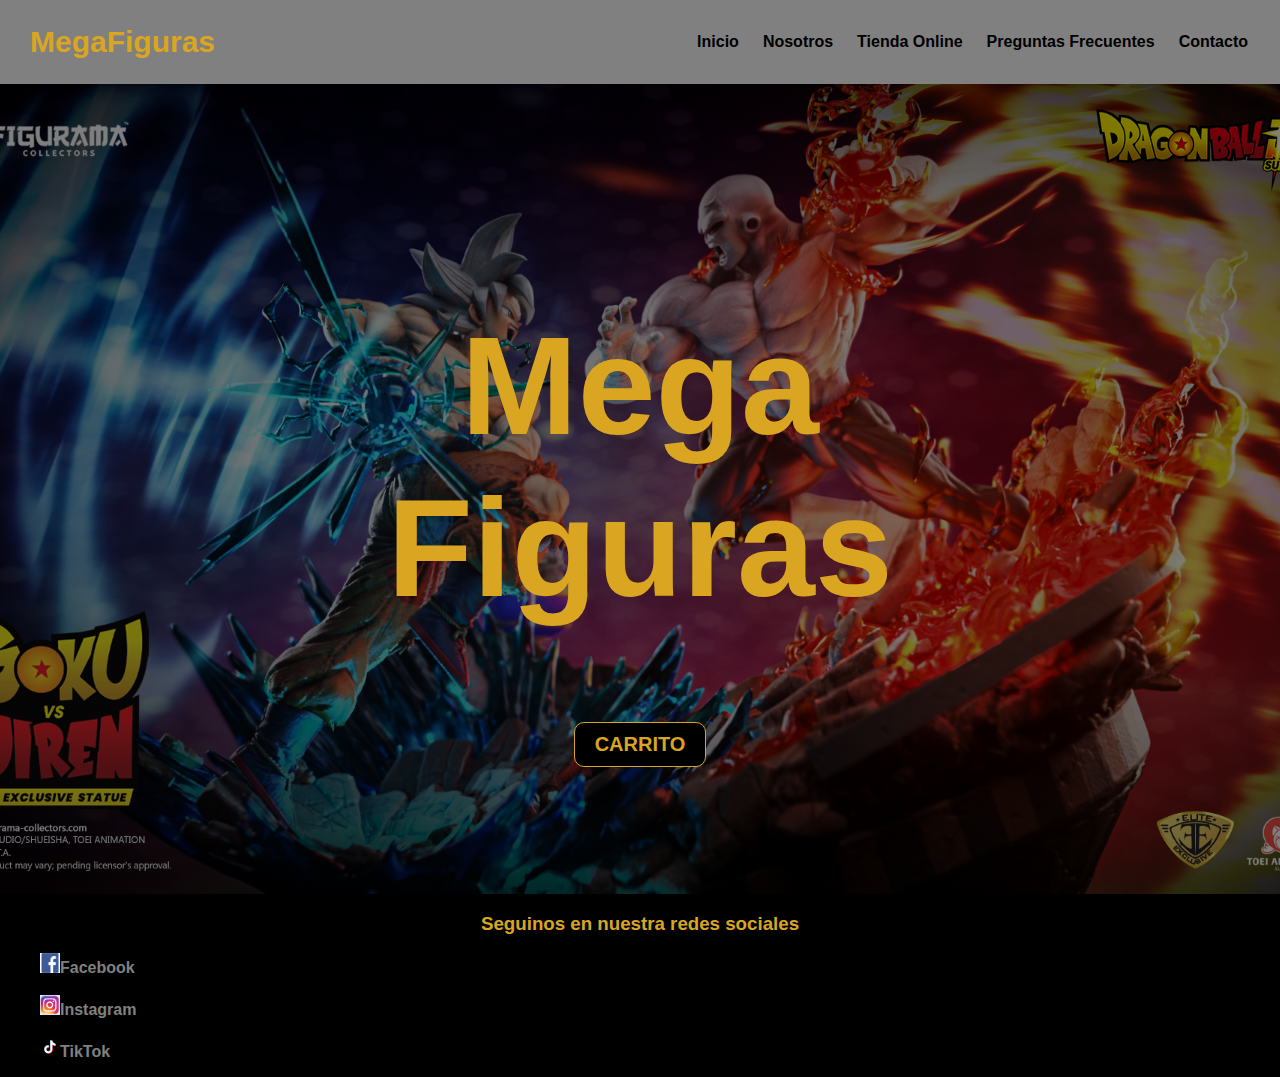
<file: index.html>
<!DOCTYPE html>
<html lang="es">
<head>
    <meta charset="UTF-8">
    <meta http-equiv="X-UA-Compatible" content="IE=edge">
    <meta name="viewport" content="width=device-width, initial-scale=1.0">
    <title>Pre-Entrega-Schroder</title>
    <link rel="stylesheet" href="css/index.css">
    <link rel="shortcut icon" href="/imagen/mf.jpg" type="image/x-icon">
</head>
<body>
    <header>
        <div class="contenedor">
            <p class="logo">MegaFiguras</p>
        <nav>
            <a href="index.html">Inicio</a>
            <a href="pages/nosotros.html">Nosotros</a>
            <a href="pages/tienda.html">Tienda Online</a>
            <a href="pages/preguntas.html">Preguntas Frecuentes</a>
            <a href="pages/contacto.html">Contacto</a>
        </nav>
        </div>
    </header>

    <section id="hero">
        <h1>Mega<br>Figuras</h1>
        <button>CARRITO</button>
    </section>

    <footer>
        <h3>Seguinos en nuestra redes sociales</h3>
        <nav>
            <ul>
                <li><img src="/imagen/logofacebook.jpg" width="20" height="20"><a href="">Facebook</a></li><br>
                <li><img src="/imagen/logoIg.png" width="20" height="20"><a href="">Instagram</a></li><br>
                <li><img src="/imagen/logoTikTok.png" width="20" height="20"><a href="">TikTok</a></li>
            </ul>
        </nav>
    </footer>
</body>
</html>
</file>
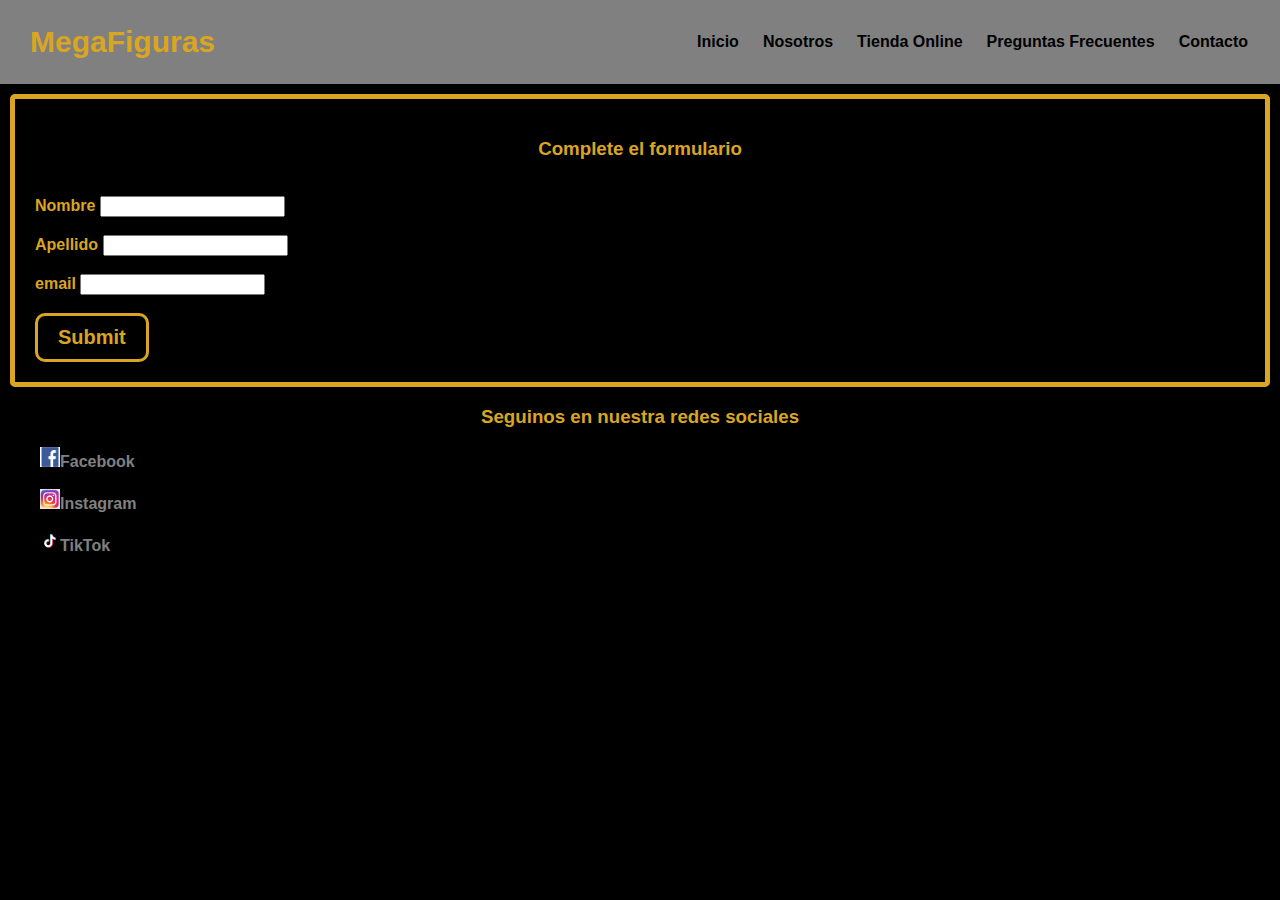
<file: pages/contacto.html>
<!DOCTYPE html>
<html lang="es">
<head>
    <meta charset="UTF-8">
    <meta http-equiv="X-UA-Compatible" content="IE=edge">
    <meta name="viewport" content="width=device-width, initial-scale=1.0">
    <title>Pre-Entrega-Schroder</title>
    <link rel="stylesheet" href="../css/index.css">
    <link rel="shortcut icon" href="/imagen/mf.jpg">
</head>
<body>
    <header>
        <div class="contenedor">
            <p class="logo">MegaFiguras</p>
        <nav>
            <a href="../index.html">Inicio</a>
            <a href="nosotros.html">Nosotros</a>
            <a href="tienda.html">Tienda Online</a>
            <a href="preguntas.html">Preguntas Frecuentes</a>
            <a href="contacto.html">Contacto</a>
        </nav>
        </div>
    </header>

    <main class="formulario">
        <h3>Complete el formulario</h3>
        <br>
        <form>
            <label for="">Nombre</label>
            <input type="text">
            <br><br>
            <label for="">Apellido</label>
            <input type="text">
            <br><br>
            <label for="">email</label>
            <input type="text">
            <br><br>
            <input type="submit" class="enviar">
        </form>
    </main>

    <footer>
        <h3>Seguinos en nuestra redes sociales</h3>
        <nav>
            <ul>
                <li><img src="/imagen/logofacebook.jpg" width="20" height="20"><a href="">Facebook</a></li><br>
                <li><img src="/imagen/logoIg.png" width="20" height="20"><a href="">Instagram</a></li><br>
                <li><img src="/imagen/logoTikTok.png" width="20" height="20"><a href="">TikTok</a></li>
            </ul>
        </nav>
    </footer>
</body>
</html>
</file>
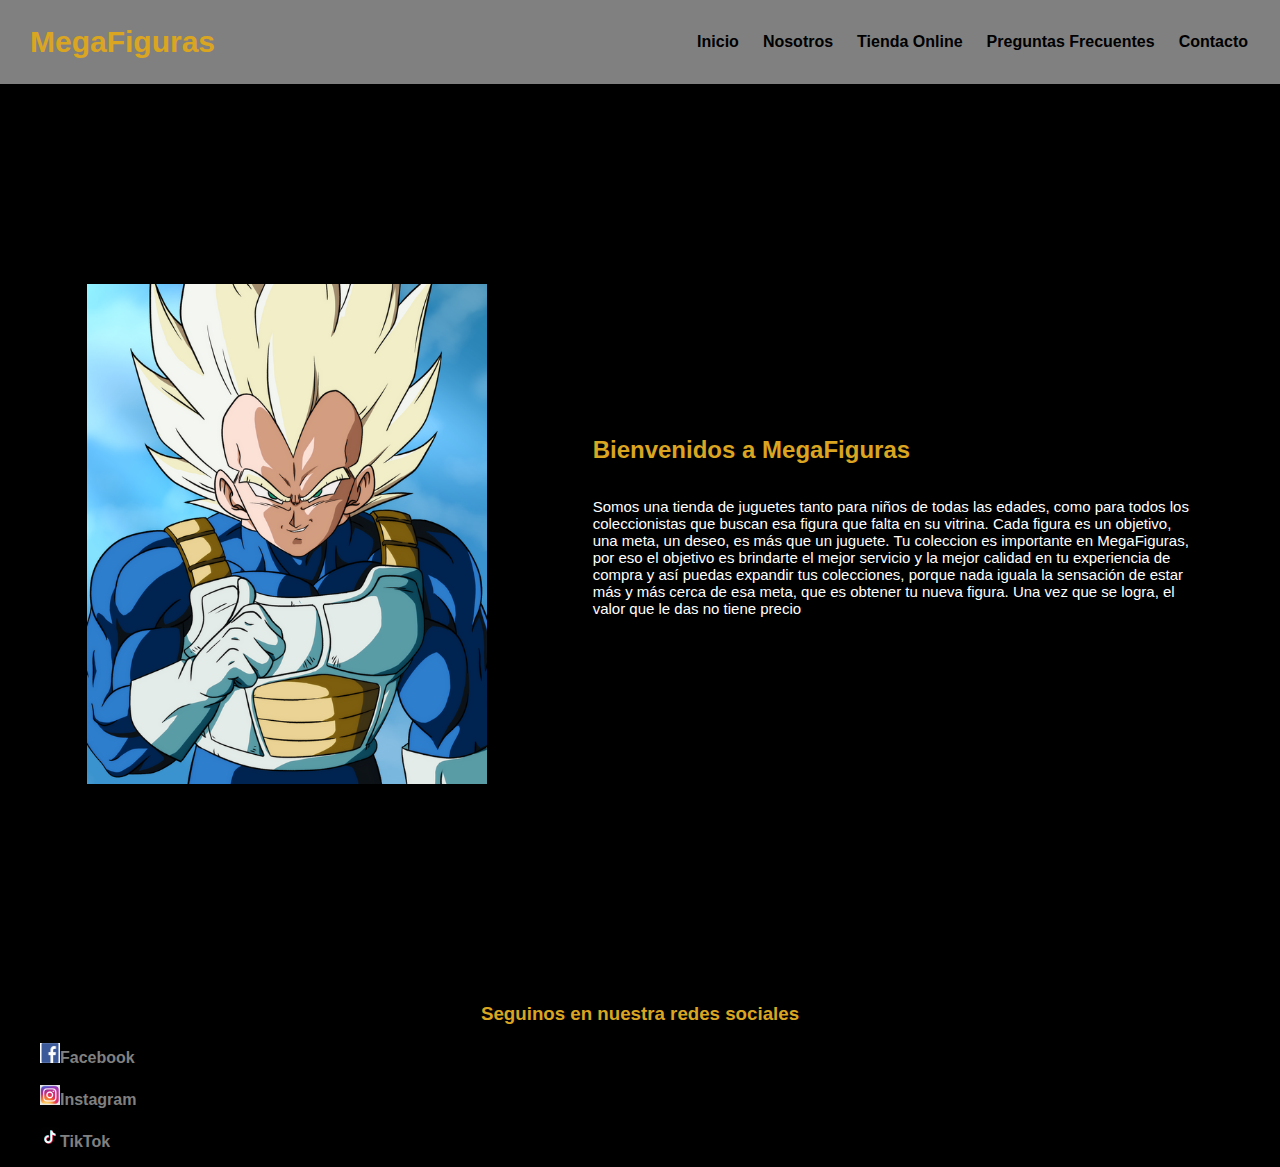
<file: pages/nosotros.html>
<!DOCTYPE html>
<html lang="es">
<head>
    <meta charset="UTF-8">
    <meta http-equiv="X-UA-Compatible" content="IE=edge">
    <meta name="viewport" content="width=device-width, initial-scale=1.0">
    <title>Pre-Entrega-Schroder</title>
    <link rel="stylesheet" href="../css/index.css">
    <link rel="shortcut icon" href="/imagen/mf.jpg">
</head>
<body>
    <header>
        <div class="contenedor">
            <p class="logo">MegaFiguras</p>
        <nav>
            <a href="../index.html">Inicio</a>
            <a href="nosotros.html">Nosotros</a>
            <a href="tienda.html">Tienda Online</a>
            <a href="preguntas.html">Preguntas Frecuentes</a>
            <a href="contacto.html">Contacto</a>
        </nav>
        </div>
    </header>

    <section id="nosotros">
        <div class="contenedor">
            <div class="img-contenedor"></div>
            <div class="texto">
            <h2>Bienvenidos a MegaFiguras</h2>
            <p>Somos una tienda de juguetes tanto para niños de todas las edades, como para todos los coleccionistas que buscan esa figura que falta en su vitrina.
            Cada figura es un objetivo, una meta, un deseo, es más que un juguete. Tu coleccion es importante en MegaFiguras, por eso el objetivo es brindarte el mejor servicio y la mejor calidad en tu experiencia de compra y así puedas expandir tus colecciones, porque nada iguala la sensación de estar más y más cerca de esa meta, que es obtener tu nueva figura. Una vez que se logra, el valor que le das no tiene precio</p>
            </div>
        </div>
    </section>

    <footer>
        <h3>Seguinos en nuestra redes sociales</h3>
        <nav>
            <ul>
                <li><img src="/imagen/logofacebook.jpg" width="20" height="20"><a href="">Facebook</a></li><br>
                <li><img src="/imagen/logoIg.png" width="20" height="20"><a href="">Instagram</a></li><br>
                <li><img src="/imagen/logoTikTok.png" width="20" height="20"><a href="">TikTok</a></li>
            </ul>
        </nav>
    </footer>
</body>
</html>
</file>
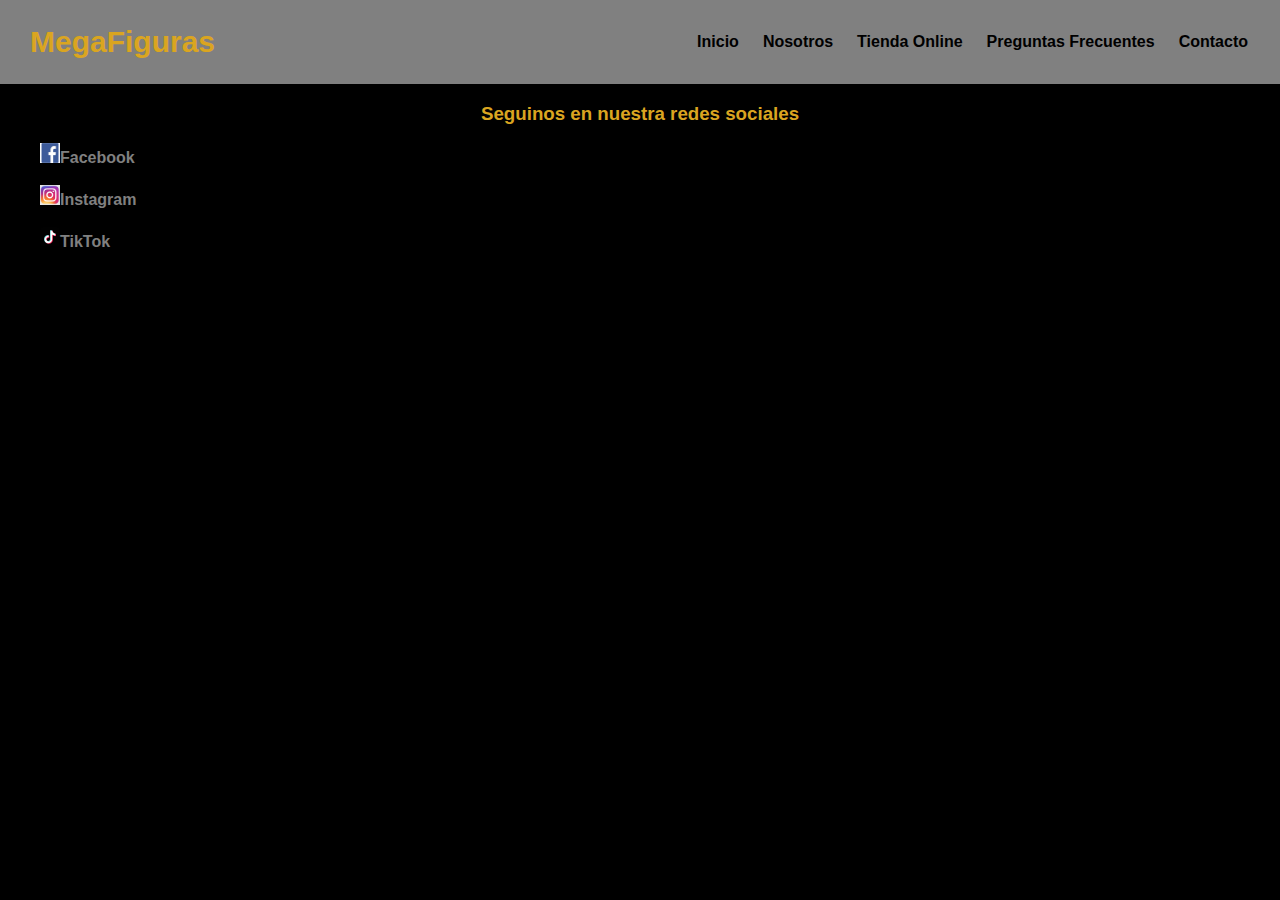
<file: pages/preguntas.html>
<!DOCTYPE html>
<html lang="es">
<head>
    <meta charset="UTF-8">
    <meta http-equiv="X-UA-Compatible" content="IE=edge">
    <meta name="viewport" content="width=device-width, initial-scale=1.0">
    <title>Pre-Entrega-Schroder</title>
    <link rel="stylesheet" href="../css/index.css">
    <link rel="shortcut icon" href="/imagen/mf.jpg">
</head>
<body>
    <header>
        <div class="contenedor">
            <p class="logo">MegaFiguras</p>
        <nav>
            <a href="../index.html">Inicio</a>
            <a href="nosotros.html">Nosotros</a>
            <a href="tienda.html">Tienda Online</a>
            <a href="preguntas.html">Preguntas Frecuentes</a>
            <a href="contacto.html">Contacto</a>
        </nav>
        </div>
    </header>

    <main>
        
    </main>

    <footer>
        <h3>Seguinos en nuestra redes sociales</h3>
        <nav>
            <ul>
                <li><img src="/imagen/logofacebook.jpg" width="20" height="20"><a href="">Facebook</a></li><br>
                <li><img src="/imagen/logoIg.png" width="20" height="20"><a href="">Instagram</a></li><br>
                <li><img src="/imagen/logoTikTok.png" width="20" height="20"><a href="">TikTok</a></li>
            </ul>
        </nav>
    </footer>
</body>
</html>
</file>
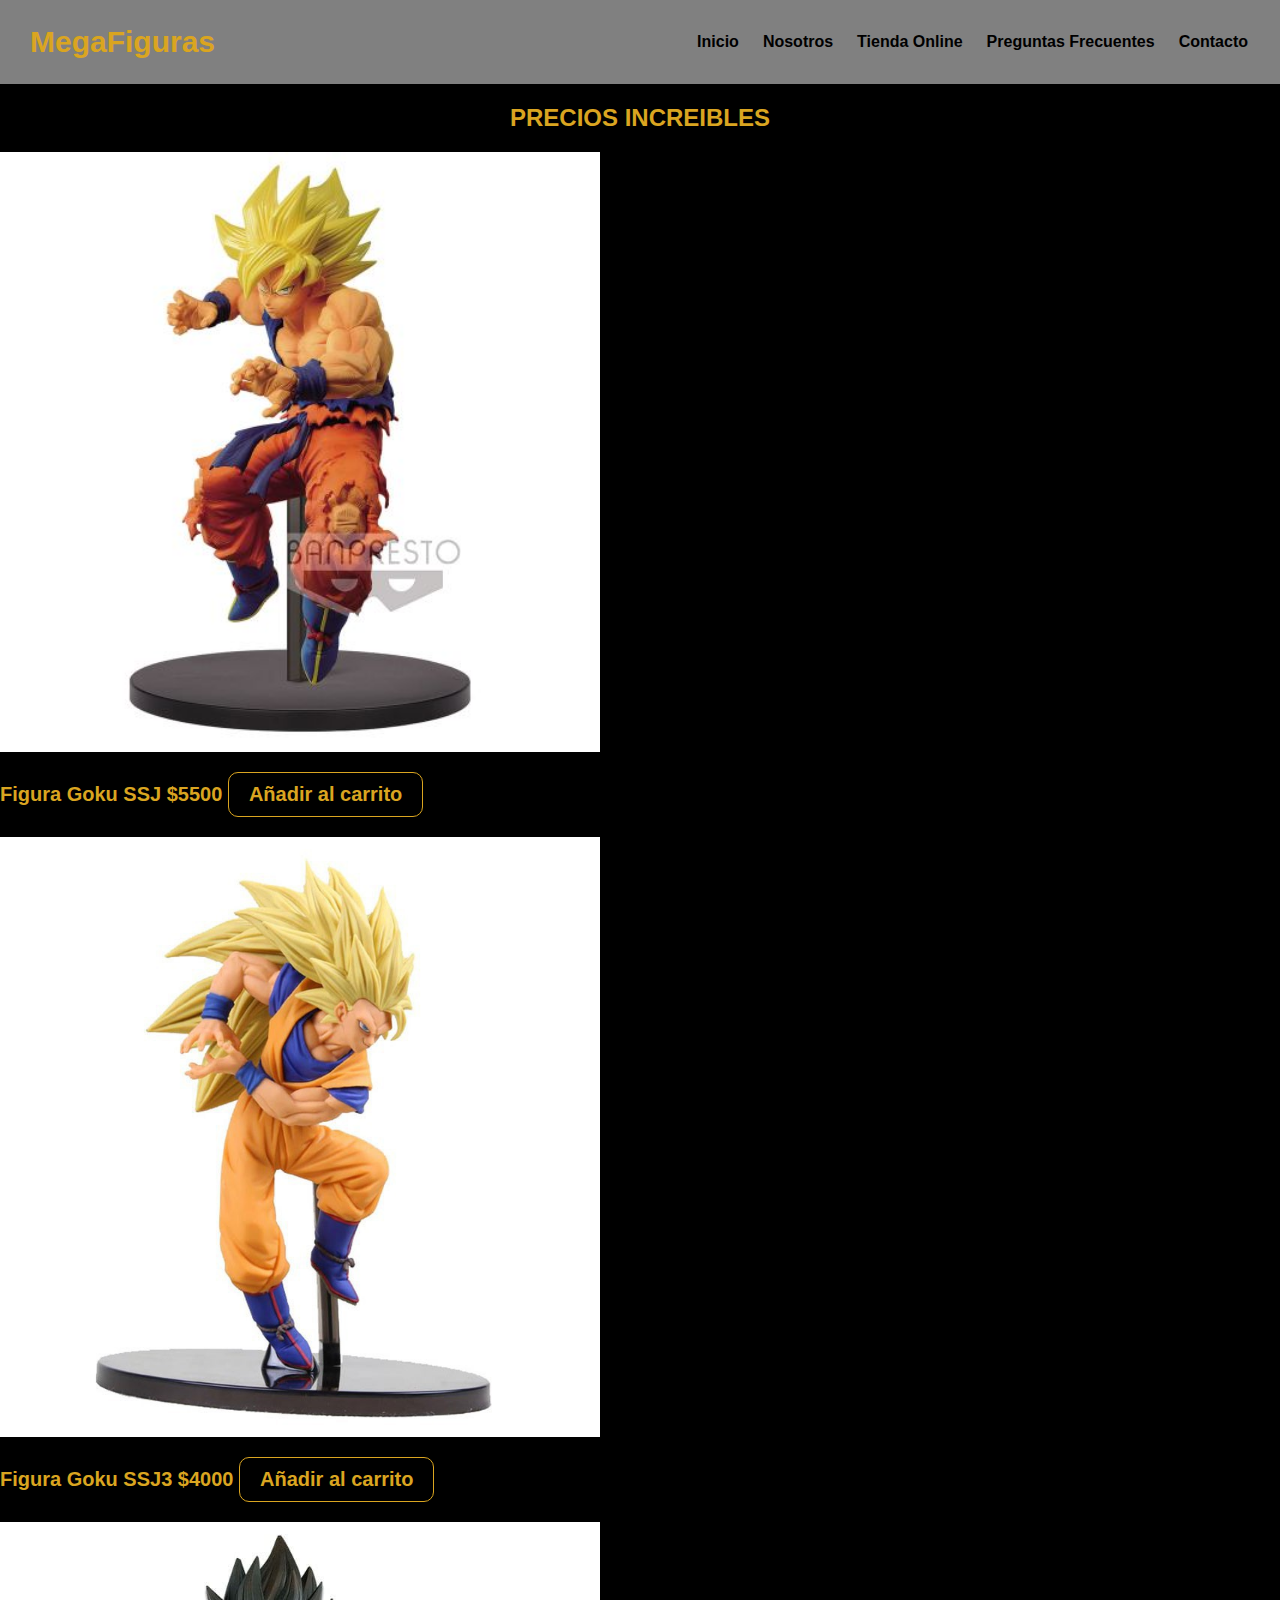
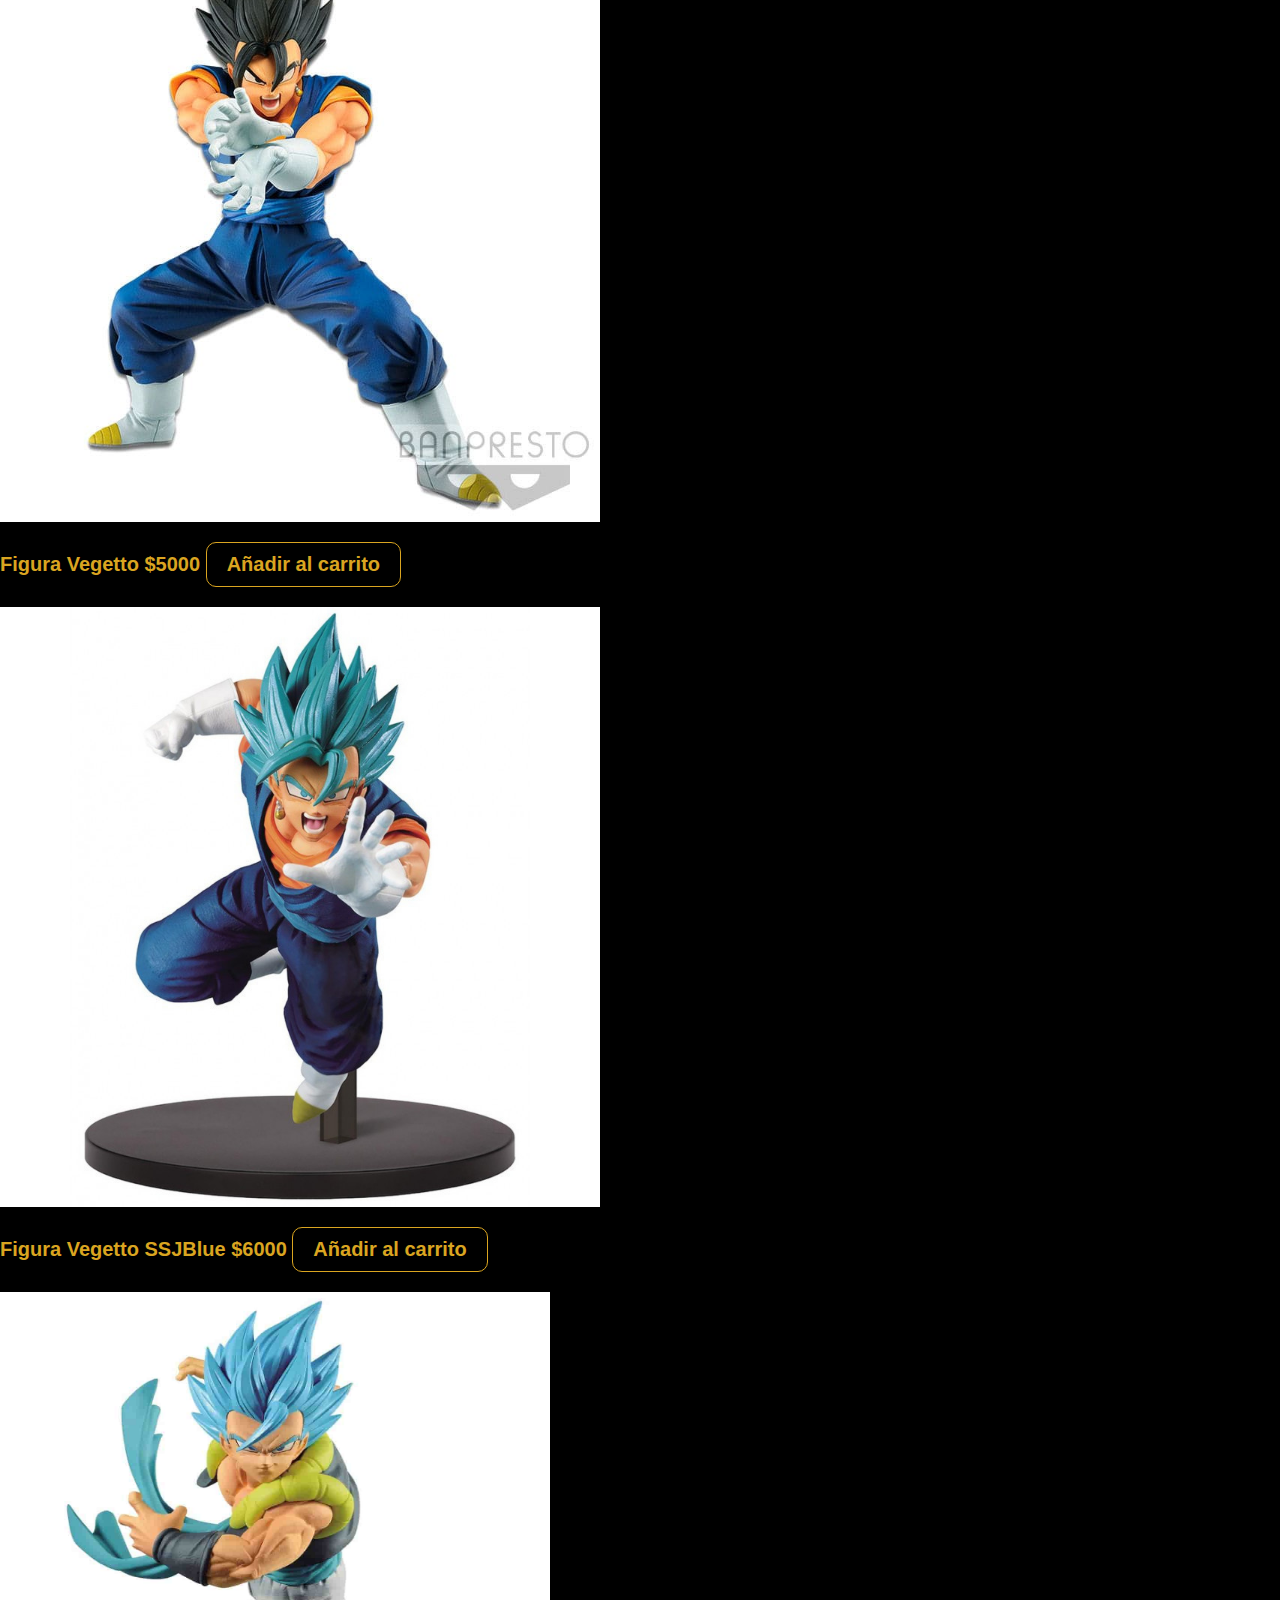
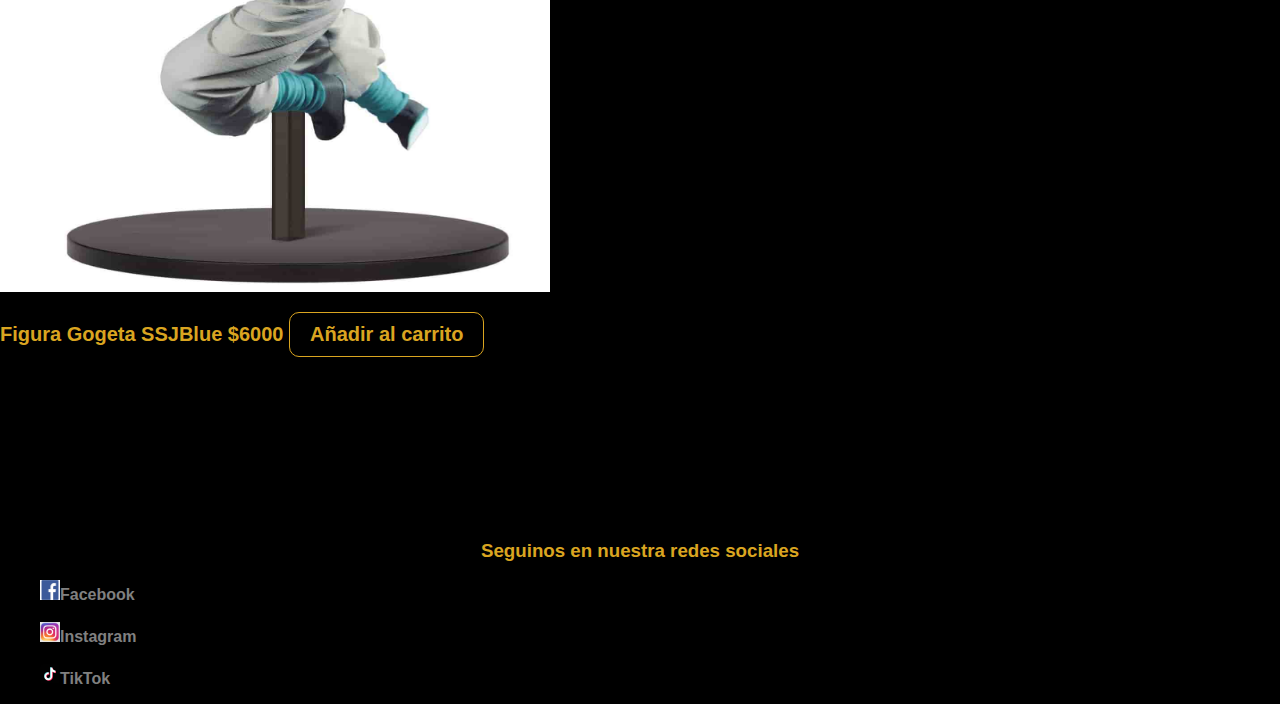
<file: pages/tienda.html>
<!DOCTYPE html>
<html lang="es">
<head>
    <meta charset="UTF-8">
    <meta http-equiv="X-UA-Compatible" content="IE=edge">
    <meta name="viewport" content="width=device-width, initial-scale=1.0">
    <title>Pre-Entrega-Schroder</title>
    <link rel="stylesheet" href="../css/index.css">
    <link rel="shortcut icon" href="/imagen/mf.jpg" type="image/x-icon">
</head>
<body>
    <header>
        <div class="contenedor">
            <p class="logo">MegaFiguras</p>
        <nav>
            <a href="../index.html">Inicio</a>
            <a href="nosotros.html">Nosotros</a>
            <a href="tienda.html">Tienda Online</a>
            <a href="preguntas.html">Preguntas Frecuentes</a>
            <a href="contacto.html">Contacto</a>
        </nav>
        </div>
    </header>

    <section id="tienda">

        <div class="contenedor">
        <h2>PRECIOS INCREIBLES</h2>

        <img src="/imagen/gokussj.jpg" alt="Goku SSJ" width="600" height="600">
        <p>Figura Goku SSJ $5500 <button>Añadir al carrito</button></p>
        <img src="/imagen/gokussj3.jpg" alt="Goku SSJ3" width="600" height="600">
        <p>Figura Goku SSJ3 $4000 <button>Añadir al carrito</button></p>
        <img src="/imagen/vegetto.jpg" alt="Vegetto" width="600" height="600">
        <p>Figura Vegetto $5000 <button>Añadir al carrito</button></p>
        <img src="/imagen/veggetossjblue.jpg" alt="Vegetto SSJBlue" width="600" height="600">
        <p>Figura Vegetto SSJBlue $6000 <button>Añadir al carrito</button></p>
        <img src="/imagen/gogetassjblue.jpg" alt="Gogeta SSJBlue" width="550" height="600">
        <p>Figura Gogeta SSJBlue $6000 <button>Añadir al carrito</button></p>
        </div>
    </section>
    <br><br><br><br><br><br><br><br>
    <footer>
        <h3>Seguinos en nuestra redes sociales</h3>
        <nav>
            <ul>
                <li><img src="/imagen/logofacebook.jpg" width="20" height="20"><a href="">Facebook</a></li><br>
                <li><img src="/imagen/logoIg.png" width="20" height="20"><a href="">Instagram</a></li><br>
                <li><img src="/imagen/logoTikTok.png" width="20" height="20"><a href="">TikTok</a></li>
            </ul>
        </nav>
    </footer>
</body>
</html>
</file>
<file: css/index.css>
body {
    font-family:Verdana, Geneva, Tahoma, sans-serif;
    margin: 0;
    background-color: black;
}
button {
    font-size: 20px;
    font-weight: bold;
    padding: 10px 20px;
    border-radius: 10px;
    border: 1px solid goldenrod;
    color: goldenrod;
    background-color: black;
}

button:hover{
    background-color: gray;
}

header .logo{
    margin: 0;
    padding: 25px 30px;
    font-weight: bold;
    color: goldenrod;
    font-size: 30px;
}

header .contenedor {
    display: flex;
    flex-direction: column;
    align-items: center;
    background-color: gray;

}

header nav {
    display: flex;
    flex-direction: column;
    text-align: center;
    padding-bottom: 20px;
}

header a{
    padding: 5px 12px;
    text-decoration: none;
    font-weight: bold;
    color: black;

}

header a:hover {
    color: white;
}

#hero{
    display: flex;
    align-items: center;
    justify-content: center;
    text-align: center;
    flex-direction: column;
    height: 90vh;
    color: goldenrod;
    background-image:linear-gradient(
        0deg,
        rgba(0,0,0,0.5),
        rgba(0,0,0,0.5)
    )
    ,url(/imagen/goku.png);
    background-repeat: no-repeat;
    background-size: cover;
    background-position: center center;
    font-size: 70px;

}

#nosotros h2{
    color: goldenrod;
}

#nosotros p{
    font-size: 15px;
    color: white;
}

#nosotros .contenedor{
    text-align: center;
    padding: 200px 12px;
}

.formulario{
    font-weight: bold;
    border: 5px goldenrod solid;
    padding: 20px;
    margin: 10px 10px 10px 10px;
    border-radius: 5px;
}

.formulario h3 {
    text-align: center;
    color: goldenrod;

}

.formulario form{
    color: goldenrod;
}

.enviar{
    font-weight: bold;
    font-size: 20px;
    font-weight: bold;
    padding: 10px 20px;
    border-radius: 10px;
    border: 3px solid goldenrod;
    color: goldenrod;
    background-color: black;
}

#tienda .contenedor{
    display: flex;
    flex-direction: column;
}

#tienda h2{
    font-weight: bold;
    color: goldenrod;
    text-align: center;
}

#tienda p{
    font-weight: bold;
    color: goldenrod;
    font-size: 20px;

}

footer{
    margin: 0;
}

footer h3{
    text-align: center;
    color: goldenrod;
    font-weight: bold;
}

footer a{
    text-decoration: none;
    font-weight: bold;
    color: gray;
}

footer a:hover{
    color: white;
}

@media (min-width:720px){
    header .contenedor{
        flex-direction: row;
        justify-content: space-between;
    }
    header nav{
        flex-direction: row;
        padding-bottom: 0;
        padding-right: 20px;
    }

    #nosotros .contenedor{
        display: flex;
        justify-content: space-evenly;
    }

    #nosotros .texto{
        width: 50%;
        max-width: 600px;
        text-align: initial;
        padding-left: 30px;
        display: flex;
        flex-direction: column;
        justify-content: center;
    }

    #nosotros h2{
        margin-top: 0px;
    }

    #nosotros .img-contenedor{
        background-image: url("/imagen/superVegeta.png");
        background-size: cover;
        background-position: center center;
        height: 500px;
        width: 400px;
    }
}
</file>
